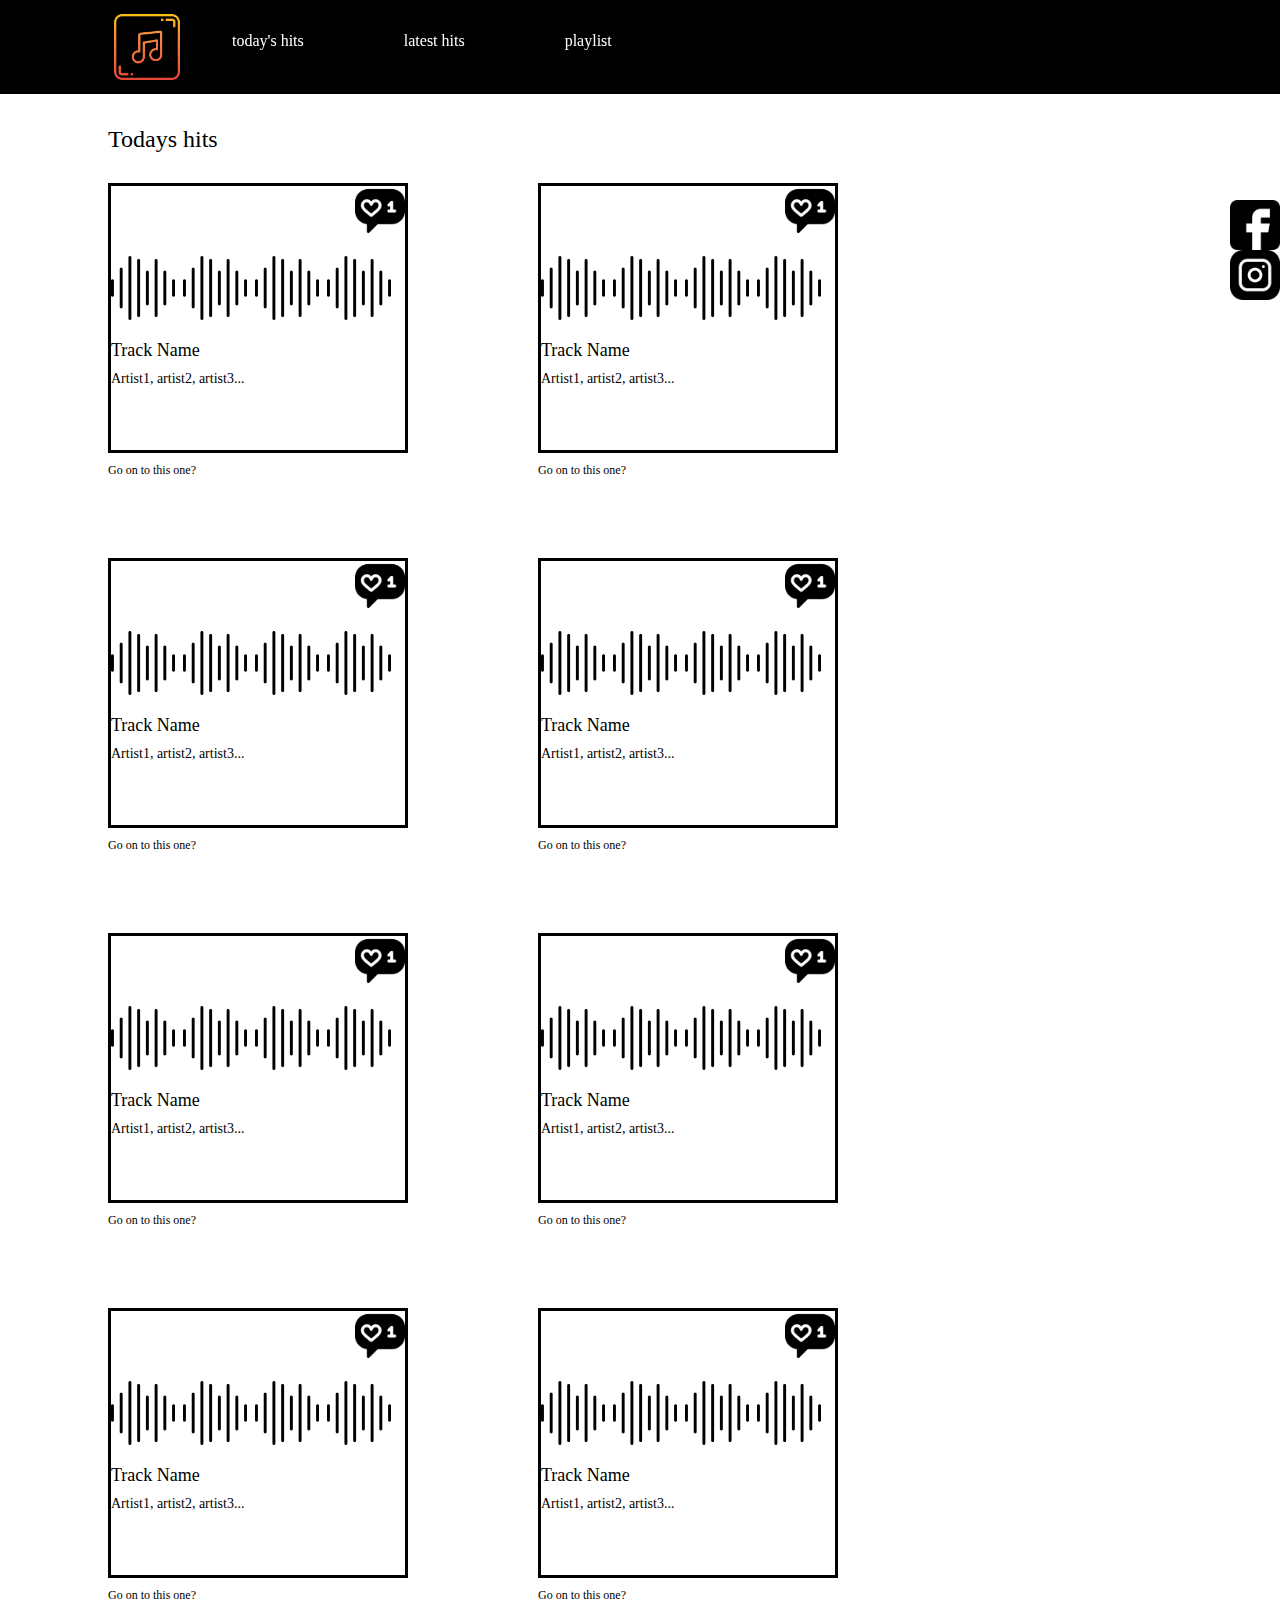
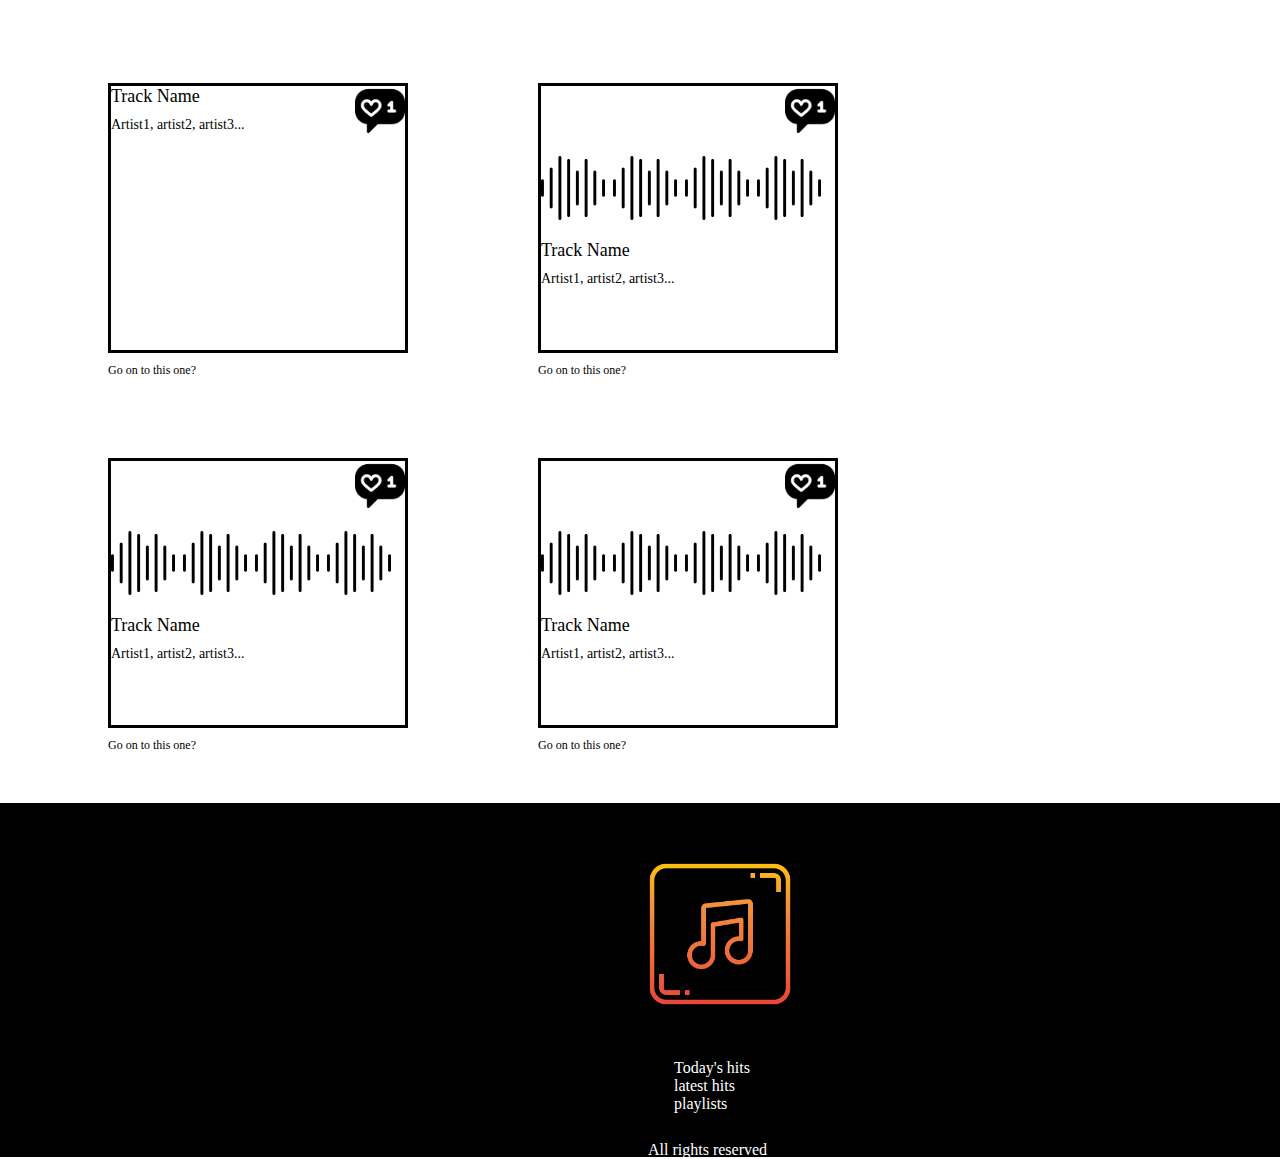
<file: index.html>
<!DOCTYPE html>
<html lang="en">
<head>
    <meta charset="UTF-8">
    <meta http-equiv="X-UA-Compatible" content="IE=edge">
    <meta name="viewport" content="width=device-width, initial-scale=1.0">
    <link rel="stylesheet" href="style/style.css">
    <title>Document</title>
</head>
<body>
    <header>
        <h1>
        <a  href="#">music</a>
    </h1>
    <nav>
        <ul>
            <li><a href="#">today's hits</a></li>
            <li><a href="#">latest hits</a></li>
            <li><a href="playlist.html">playlist</a></li>
        </ul>
    </nav>
    </header>
    <main>
        <div class="social">
            <div class="facebook">
                <a href="#"></a>
            </div>
            <div class="instagram">
                <a href="#"></a>
            </div>
        </div>

            <p>
                Todays hits
            </p>


            <div class="es">

            <div class="table">
                <div class="like"></div>
                <div class="sound">
                    <img src="img/sound.png" alt="sound">
                    <img src="img/sound.png" alt="sound">
                    <img src="img/sound.png" alt="sound">
                    <img src="img/sound.png" alt="sound">
                </div>
                <p class="track">
                    Track Name
                </p>
                <p class="artist">
                    Artist1, artist2, artist3...
                </p>
            </div>
            <p class="go">
                Go on to this one? 
            </p>

        </div>


        <div class="es">

            <div class="table">
                <div class="like"></div>
                <div class="sound">
                    <img src="img/sound.png" alt="sound">
                    <img src="img/sound.png" alt="sound">
                    <img src="img/sound.png" alt="sound">
                    <img src="img/sound.png" alt="sound">
                </div>
                <p class="track">
                    Track Name
                </p>
                <p class="artist">
                    Artist1, artist2, artist3...
                </p>

            </div>
            <p class="go">
                Go on to this one? 
            </p>

        </div>

        <div class="es">

            <div class="table">
                <div class="like"></div>
                <div class="sound">
                    <img src="img/sound.png" alt="sound">
                    <img src="img/sound.png" alt="sound">
                    <img src="img/sound.png" alt="sound">
                    <img src="img/sound.png" alt="sound">
                </div>
                <p class="track">
                    Track Name
                </p>
                <p class="artist">
                    Artist1, artist2, artist3...
                </p>

            </div>
            <p class="go">
                Go on to this one? 
            </p>
        </div>
        
        <div class="es">

            <div class="table">
                <div class="like"></div>
                <div class="sound">
                    <img src="img/sound.png" alt="sound">
                    <img src="img/sound.png" alt="sound">
                    <img src="img/sound.png" alt="sound">
                    <img src="img/sound.png" alt="sound">
                </div>
                <p class="track">
                    Track Name
                </p>
                <p class="artist">
                    Artist1, artist2, artist3...
                </p>

            </div>
            <p class="go">
                Go on to this one? 
            </p>
        </div>

        <div class="es">

            <div class="table">
                <div class="like"></div>
                <div class="sound">
                    <img src="img/sound.png" alt="sound">
                    <img src="img/sound.png" alt="sound">
                    <img src="img/sound.png" alt="sound">
                    <img src="img/sound.png" alt="sound">
                </div>
                <p class="track">
                    Track Name
                </p>
                <p class="artist">
                    Artist1, artist2, artist3...
                </p>

            </div>
            <p class="go">
                Go on to this one? 
            </p>
        </div>

        <div class="es">

            <div class="table">
                <div class="like"></div>
                <div class="sound">
                    <img src="img/sound.png" alt="sound">
                    <img src="img/sound.png" alt="sound">
                    <img src="img/sound.png" alt="sound">
                    <img src="img/sound.png" alt="sound">
                </div>
                <p class="track">
                    Track Name
                </p>
                <p class="artist">
                    Artist1, artist2, artist3...
                </p>

            </div>
            <p class="go">
                Go on to this one? 
            </p>
        </div>

        <div class="es">

            <div class="table">
                <div class="like"></div>
                <div class="sound">
                    <img src="img/sound.png" alt="sound">
                    <img src="img/sound.png" alt="sound">
                    <img src="img/sound.png" alt="sound">
                    <img src="img/sound.png" alt="sound">
                </div>
                <p class="track">
                    Track Name
                </p>
                <p class="artist">
                    Artist1, artist2, artist3...
                </p>

            </div>
            <p class="go">
                Go on to this one? 
            </p>
        </div>

        <div class="es">

            <div class="table">
                <div class="like"></div>
                <div class="sound">
                    <img src="img/sound.png" alt="sound">
                    <img src="img/sound.png" alt="sound">
                    <img src="img/sound.png" alt="sound">
                    <img src="img/sound.png" alt="sound">
                </div>
                <p class="track">
                    Track Name
                </p>
                <p class="artist">
                    Artist1, artist2, artist3...
                </p>

            </div>
            <p class="go">
                Go on to this one? 
            </p>
        </div>

        <div class="es">

            <div class="table">
                <div class="like"></div>
                <!-- <div class="sound">
                    <img src="img/sound.png" alt="sound">
                    <img src="img/sound.png" alt="sound">
                    <img src="img/sound.png" alt="sound">
                    <img src="img/sound.png" alt="sound">
                </div> -->
                <p class="track">
                    Track Name
                </p>
                <p class="artist">
                    Artist1, artist2, artist3...
                </p>

            </div>
            <p class="go">
                Go on to this one? 
            </p>
        </div>

        <div class="es">

            <div class="table">
                <div class="like"></div>
                <div class="sound">
                    <img src="img/sound.png" alt="sound">
                    <img src="img/sound.png" alt="sound">
                    <img src="img/sound.png" alt="sound">
                    <img src="img/sound.png" alt="sound">
                </div>
                <p class="track">
                    Track Name
                </p>
                <p class="artist">
                    Artist1, artist2, artist3...
                </p>

            </div>
            <p class="go">
                Go on to this one? 
            </p>
        </div>

        <div class="es">

            <div class="table">
                <div class="like"></div>
                <div class="sound">
                    <img src="img/sound.png" alt="sound">
                    <img src="img/sound.png" alt="sound">
                    <img src="img/sound.png" alt="sound">
                    <img src="img/sound.png" alt="sound">
                </div>
                <p class="track">
                    Track Name
                </p>
                <p class="artist">
                    Artist1, artist2, artist3...
                </p>

            </div>
            <p class="go">
                Go on to this one? 
            </p>
        </div>

        <div class="es">

            <div class="table">
                <div class="like"></div>
                <div class="sound">
                    <img src="img/sound.png" alt="sound">
                    <img src="img/sound.png" alt="sound">
                    <img src="img/sound.png" alt="sound">
                    <img src="img/sound.png" alt="sound">
                </div>
                <p class="track">
                    Track Name
                </p>
                <p class="artist">
                    Artist1, artist2, artist3...
                </p>

            </div>
            <p class="go">
                Go on to this one? 
            </p>
        </div>

      

       

       

    </main>
    <footer>
        <div class="bolo">
            <h2 class="sound1">
                <a href="#">sound</a>
            </h2>
            <div class="eses">
<ul>
    <li><a href="#">Today's hits</a></li>
    <li><a href="#">latest hits</a></li>
    <li><a href="#">playlists</a></li>
</ul>
            </div>
            <div class="f">
                <p>
                    All rights reserved
                </p>

            </div>
        </div>
    </footer>
    
</body>
</html>
</file>
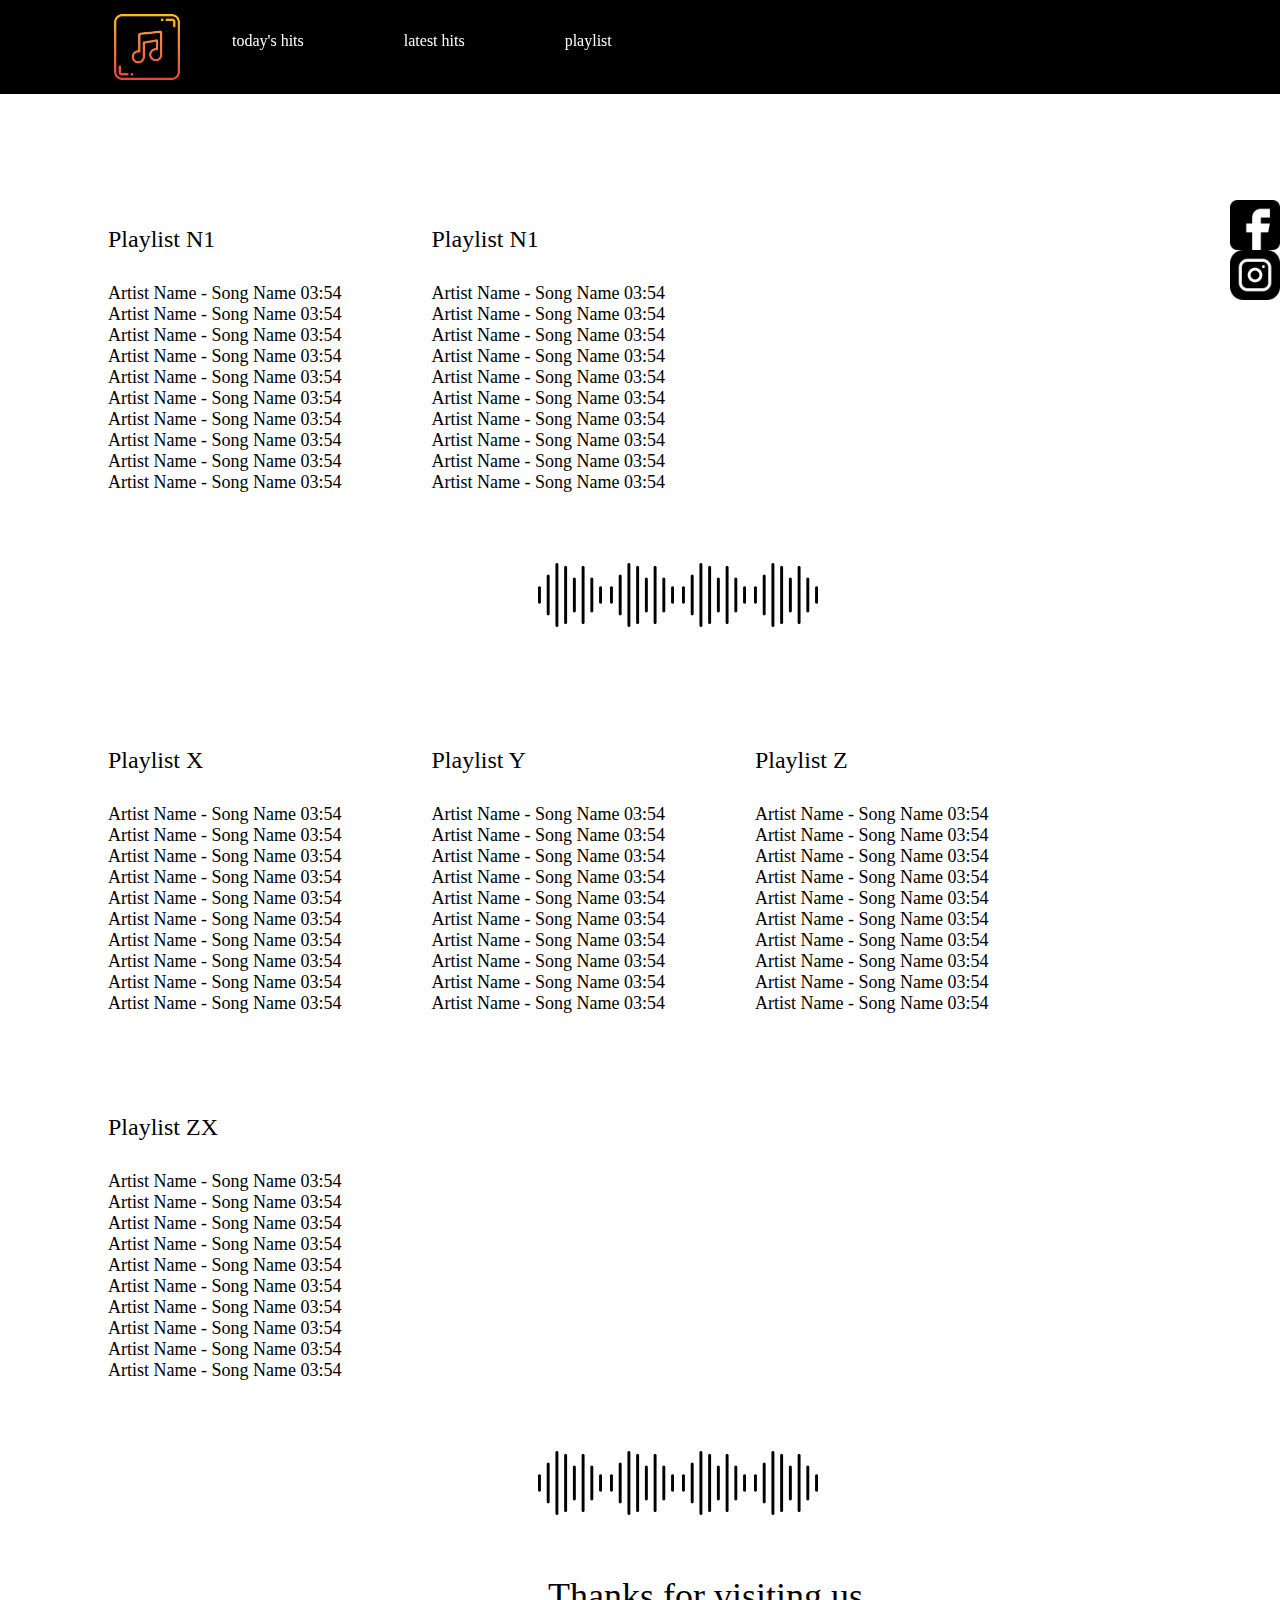
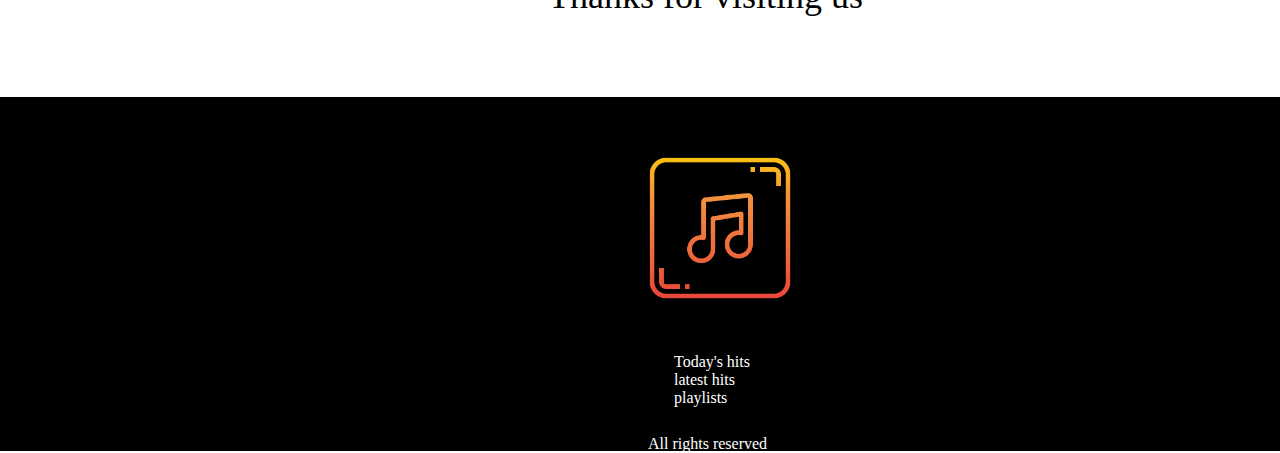
<file: playlist.html>
<!DOCTYPE html>
<html lang="en">
<head>
    <meta charset="UTF-8">
    <meta http-equiv="X-UA-Compatible" content="IE=edge">
    <meta name="viewport" content="width=device-width, initial-scale=1.0">
    <link rel="stylesheet" href="style/style.css">
    <title>Document</title>
</head>
<body>
    <header>
        <h1>
        <a  href="index.html">music</a>
    </h1>
    <nav>
        <ul>
            <li><a href="#">today's hits</a></li>
            <li><a href="#">latest hits</a></li>
            <li><a href="playlist.html">playlist</a></li>
        </ul>
    </nav>
    </header>






    <main class="playlist">

        <div class="social">
            <div class="facebook">
                <a href="#"></a>
            </div>
            <div class="instagram">
                <a href="#"></a>
            </div>
        </div>

        <div class="test">
        <p>
            Playlist N1
        </p>

        <ul>
            <li><a href="#">Artist Name - Song Name       03:54</a></li>
            <li><a href="#">Artist Name - Song Name       03:54</a></li>
            <li><a href="#">Artist Name - Song Name       03:54</a></li>
            <li><a href="#">Artist Name - Song Name       03:54</a></li>
            <li><a href="#">Artist Name - Song Name       03:54</a></li>
            <li><a href="#">Artist Name - Song Name       03:54</a></li>
            <li><a href="#">Artist Name - Song Name       03:54</a></li>
            <li><a href="#">Artist Name - Song Name       03:54</a></li>
            <li><a href="#">Artist Name - Song Name       03:54</a></li>
            <li><a href="#">Artist Name - Song Name       03:54</a></li>
        </ul>

    </div>

    <div class="test">
        <p>
            Playlist N1
        </p>

        <ul>
            <li><a href="#">Artist Name - Song Name       03:54</a></li>
            <li><a href="#">Artist Name - Song Name       03:54</a></li>
            <li><a href="#">Artist Name - Song Name       03:54</a></li>
            <li><a href="#">Artist Name - Song Name       03:54</a></li>
            <li><a href="#">Artist Name - Song Name       03:54</a></li>
            <li><a href="#">Artist Name - Song Name       03:54</a></li>
            <li><a href="#">Artist Name - Song Name       03:54</a></li>
            <li><a href="#">Artist Name - Song Name       03:54</a></li>
            <li><a href="#">Artist Name - Song Name       03:54</a></li>
            <li><a href="#">Artist Name - Song Name       03:54</a></li>
        </ul>

    </div>

    <div class="saerto">
    <div class="suratebi">
        <img src="img/sound.png" alt="sound">
                    <img src="img/sound.png" alt="sound">
                    <img src="img/sound.png" alt="sound">
                    <img src="img/sound.png" alt="sound">
    </div>
</div>




<div class="b">
    <div class="test">
        <p>
            Playlist X
        </p>

        <ul>
            <li><a href="#">Artist Name - Song Name       03:54</a></li>
            <li><a href="#">Artist Name - Song Name       03:54</a></li>
            <li><a href="#">Artist Name - Song Name       03:54</a></li>
            <li><a href="#">Artist Name - Song Name       03:54</a></li>
            <li><a href="#">Artist Name - Song Name       03:54</a></li>
            <li><a href="#">Artist Name - Song Name       03:54</a></li>
            <li><a href="#">Artist Name - Song Name       03:54</a></li>
            <li><a href="#">Artist Name - Song Name       03:54</a></li>
            <li><a href="#">Artist Name - Song Name       03:54</a></li>
            <li><a href="#">Artist Name - Song Name       03:54</a></li>
        </ul>

    </div>
</div>

<div class="test">
    <p>
        Playlist Y
    </p>

    <ul>
        <li><a href="#">Artist Name - Song Name       03:54</a></li>
        <li><a href="#">Artist Name - Song Name       03:54</a></li>
        <li><a href="#">Artist Name - Song Name       03:54</a></li>
        <li><a href="#">Artist Name - Song Name       03:54</a></li>
        <li><a href="#">Artist Name - Song Name       03:54</a></li>
        <li><a href="#">Artist Name - Song Name       03:54</a></li>
        <li><a href="#">Artist Name - Song Name       03:54</a></li>
        <li><a href="#">Artist Name - Song Name       03:54</a></li>
        <li><a href="#">Artist Name - Song Name       03:54</a></li>
        <li><a href="#">Artist Name - Song Name       03:54</a></li>
    </ul>

</div>

<div class="test">
    <p>
        Playlist Z
    </p>

    <ul>
        <li><a href="#">Artist Name - Song Name       03:54</a></li>
        <li><a href="#">Artist Name - Song Name       03:54</a></li>
        <li><a href="#">Artist Name - Song Name       03:54</a></li>
        <li><a href="#">Artist Name - Song Name       03:54</a></li>
        <li><a href="#">Artist Name - Song Name       03:54</a></li>
        <li><a href="#">Artist Name - Song Name       03:54</a></li>
        <li><a href="#">Artist Name - Song Name       03:54</a></li>
        <li><a href="#">Artist Name - Song Name       03:54</a></li>
        <li><a href="#">Artist Name - Song Name       03:54</a></li>
        <li><a href="#">Artist Name - Song Name       03:54</a></li>
    </ul>

</div>

<div class="test">
    <p>
        Playlist ZX
    </p>

    <ul>
        <li><a href="#">Artist Name - Song Name       03:54</a></li>
        <li><a href="#">Artist Name - Song Name       03:54</a></li>
        <li><a href="#">Artist Name - Song Name       03:54</a></li>
        <li><a href="#">Artist Name - Song Name       03:54</a></li>
        <li><a href="#">Artist Name - Song Name       03:54</a></li>
        <li><a href="#">Artist Name - Song Name       03:54</a></li>
        <li><a href="#">Artist Name - Song Name       03:54</a></li>
        <li><a href="#">Artist Name - Song Name       03:54</a></li>
        <li><a href="#">Artist Name - Song Name       03:54</a></li>
        <li><a href="#">Artist Name - Song Name       03:54</a></li>
    </ul>

</div>

<div class="saerto">
    <div class="suratebi">
        <img src="img/sound.png" alt="sound">
                    <img src="img/sound.png" alt="sound">
                    <img src="img/sound.png" alt="sound">
                    <img src="img/sound.png" alt="sound">
    </div>
</div>

<p class="x">
    Thanks for visiting us
</p>

    </main>

   










    
    <footer>
        <div class="bolo">
            <h2 class="sound1">
                <a href="#">sound</a>
            </h2>
            <div class="eses">
<ul>
    <li><a href="#">Today's hits</a></li>
    <li><a href="#">latest hits</a></li>
    <li><a href="#">playlists</a></li>
</ul>
            </div>
            <div class="f">
                <p>
                    All rights reserved
                </p>

            </div>
        </div>
    </footer>
    
</body>
</html>
</file>
<file: style/style.css>
*{
    margin: 0%;
    padding: 0%;
    box-sizing: border-box;
    text-decoration: none;
    list-style-type: none;
}

header {
    background-color: #000000;
    width: 1440px;
    height: 94px;
    padding: 12px;
    position: fixed;
    z-index: 9;
}

header h1 {
    background-image: url(../img/music-note.png);
    background-repeat: no-repeat;
    background-size: 100%;
    width: 70px;
    height: 70px;
    margin-left: 100px;
    text-indent: -7777777px;
    padding-top: 10px;
    float: left;
}
header h1 a {
    display: block;
    width: 70px;
    height: 70px;
}

header nav ul li a {
    color: #ffffff;
    float: left;
    margin: 20px 50px;
    
}
main {
    padding-top: 126px;
    padding-left: 108px;
    font-size: 24px;
   
}
.social {

width: 50px;
height: 100px;
margin-top: 200px;
position: fixed;
top: 0;
right: 0;

}

.facebook {
    background-image: url(../img/fb.png);
    background-repeat: no-repeat;
    background-size: 100%;
    width: 100%;
    height: 50%;
}
.instagram {
    background-image: url(../img/instagram.png);
    background-repeat: no-repeat;
    background-size: 100%;
    width: 100%;
    height: 50%;

}
.es {
    float: left;
    margin-right: 130px;
    margin-bottom: 50px;
}

.table {
    width: 300px;
    height: 270px;
    border-style: solid;
    border-color: #000000;
    margin-top: 30px;
    position: relative;
       
 
}
.table .like {
    background-image: url(../img/like.png);
    background-repeat: no-repeat;
    background-size: 100%;
    width: 50px;
    height: 50px;
    position: absolute;
    top: 0;
    right: 0;
}

.sound img {
    width: 64px;
    height: 64px;
    float: left;
    margin-top: 70px;
    margin-right: 8px;
    margin-bottom: 20px;
}

.track{
    font-size: 18px;
    margin-bottom: 10px;
}
.artist {
    font-size: 14px;
}
.go {
    margin-top: 10px;
    font-size: 12px;
    
}

.bolo {
    clear: both;
    width: 1440px;
    height: 354px;
    background-color: #000000;
    padding-top: 6px;
    

}

.bolo .sound1 {
    width: 150px;
    height: 150px;
    background-image: url(../img/music-note.png);
    background-repeat: no-repeat;
    background-size: 100%;
    margin: 50px auto;
    text-indent: -6666666px;
    
}
.eses{
    margin-bottom: 28px;

}
.eses ul li {
    text-align: justify;
    
}

.eses ul a {
    color: #ffffff;
    margin-left: 674px;
    text-align: justify;
    

}
.f {
    color: #ffffff;
    margin-left: 648px;
}


/*---------------playlist----------------*/

.playlist {
    padding-top: 126px;
    font-size: 24px
}
.social {

    width: 50px;
    height: 100px;
    margin-top: 200px;
    position: fixed;
    top: 0;
    right: 0;
    
    }
    
    .facebook {
        background-image: url(../img/fb.png);
        background-repeat: no-repeat;
        background-size: 100%;
        width: 100%;
        height: 50%;
    }
    .instagram {
        background-image: url(../img/instagram.png);
        background-repeat: no-repeat;
        background-size: 100%;
        width: 100%;
        height: 50%;
    
    }
    .test {
        float: left;
        margin-right: 90px;
        margin-top: 100px;
    }
    .playlist ul {
        margin-top: 30px;
    }

    .playlist ul li {
       font-size: 18px;
       color: #000000;
    }

    .playlist ul li a {
        color: #000000;
    }

    .saerto {
        clear: both;
        margin-left: 430px;
    }

    .suratebi img {
        width: 64px;
        height: 64px;
        float: left;
        margin-top: 70px;
        margin-right: 8px;
        margin-bottom: 20px;
        
    }
    .b {
        clear: both;
        
    }
.x {
    clear: both;
    margin-left: 440px;
    padding-top: 40px;
    padding-bottom: 80px;
    font-size: 36px;
}
</file>
